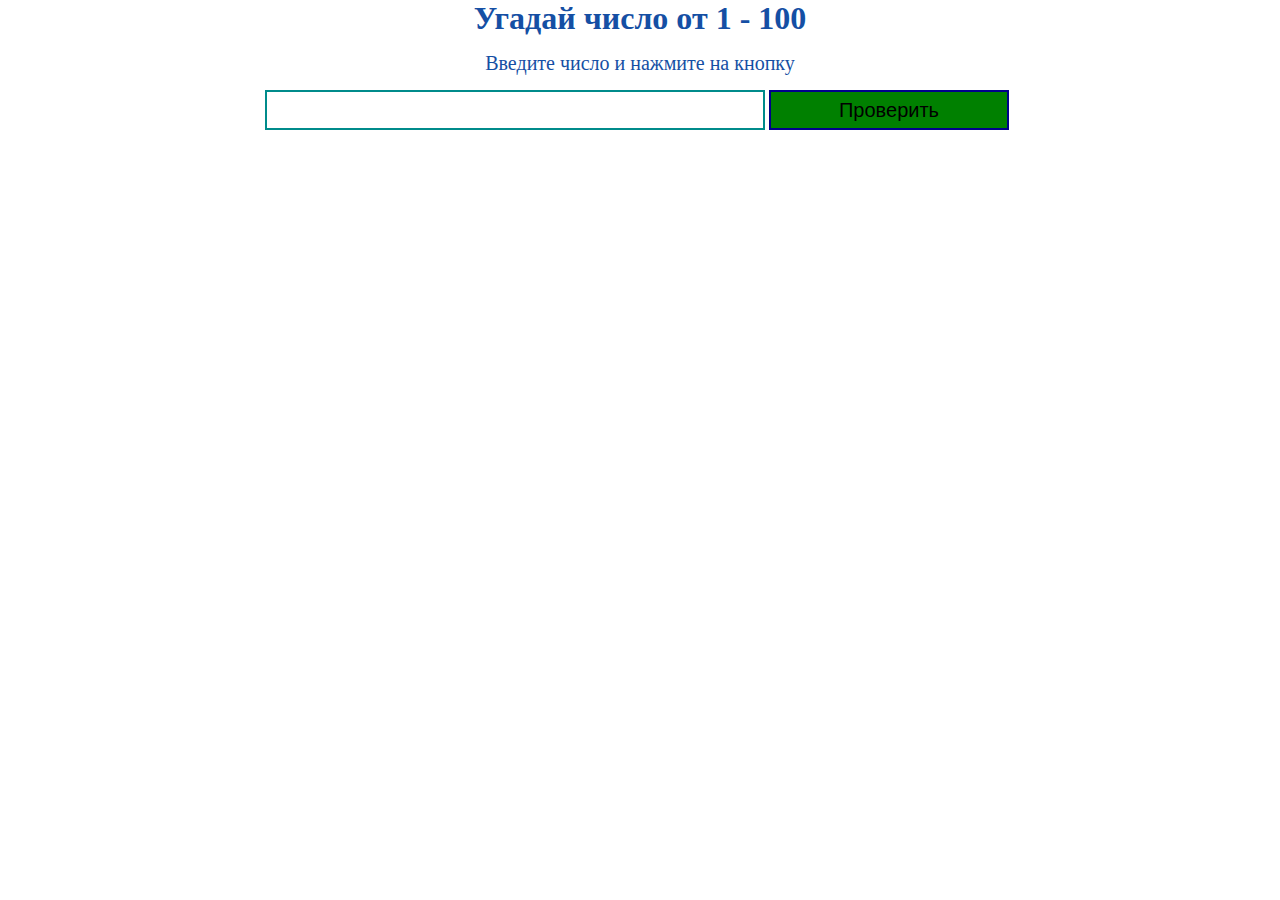
<file: DZ7_Farukh_37-01/index.html>
<!DOCTYPE html>
<html lang="en">
<head>
    <meta charset="UTF-8">
    <title>Title</title>
    <link rel="stylesheet" href="style.css">
</head>
<body>
<div>
    <h1>Угадай число от 1 - 100</h1>
    <p>Введите число и нажмите на кнопку</p>
    <input type="number" id="userNumber">
    <button id="checkButton">Проверить</button>
    <p id="message"></p>
</div>
</body>
<script src="app.js"></script>
</html>
</file>
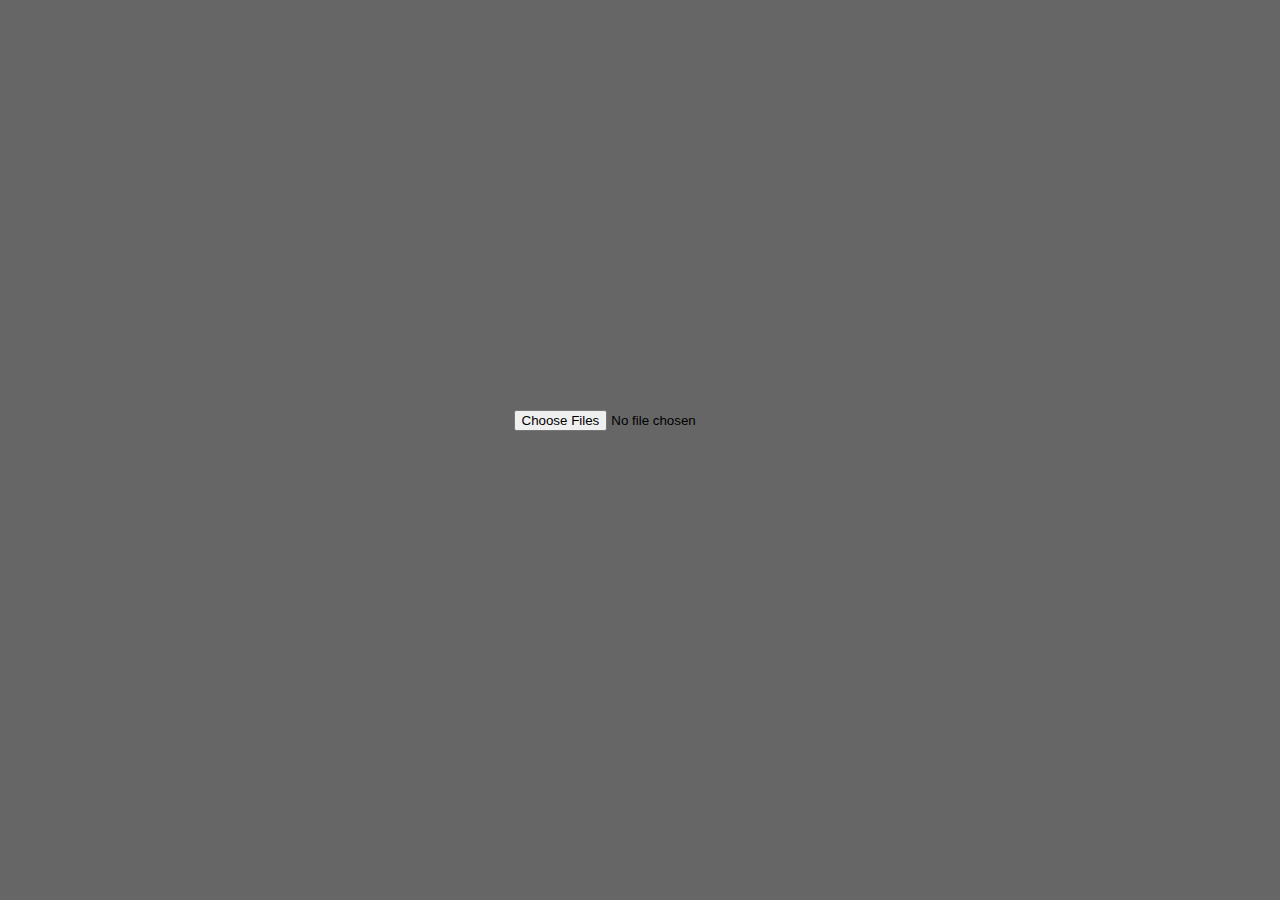
<file: DZ8_Farukh_37-01/index.html>
<!DOCTYPE html>
<html lang="en">
<head>
    <meta charset="UTF-8">
    <title>Title</title>
    <link rel="stylesheet" href="style.css">
</head>
<body>
<input type="file" id="file" accept="immage/*" multiple>
<div class="slider">
    <div class="slides">

    </div>
    <button class="prev">Previous</button>
    <button class="next">Next</button>
    <span class="close-img-icon">
        <button class="close">
            <span>&times;</span>
        </button>
    </span>
</div>

</body>
<script src="app.js"></script>
</html>
</file>
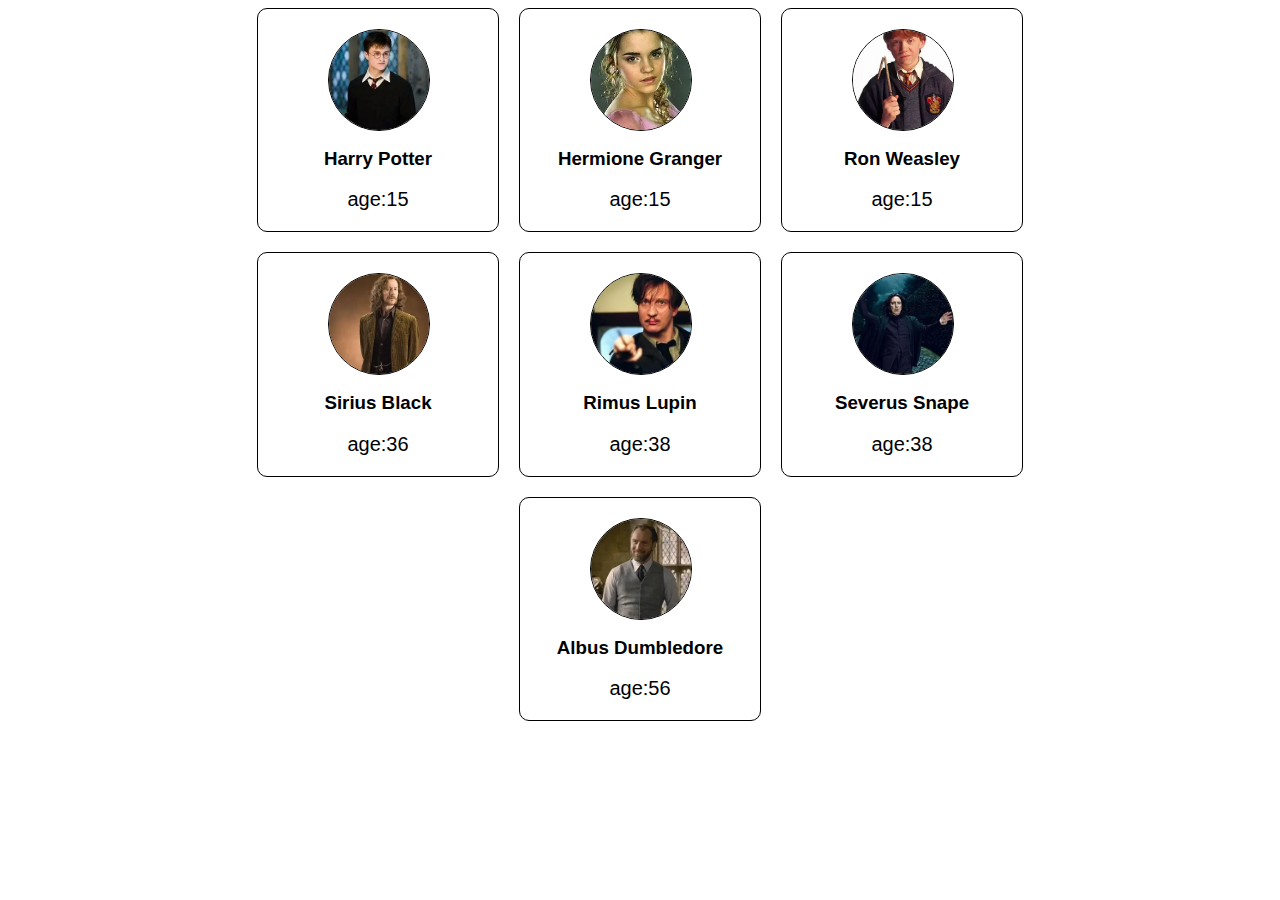
<file: hw4/index.html>
<!DOCTYPE html>
<html lang="en">
<head>
    <meta charset="UTF-8">
    <title>Title</title>
    <link rel="stylesheet" href="style.css">
</head>
<body>
<div class="wrapper">

</div>
</body>
<script src="main.js"></script>
</html>
</file>
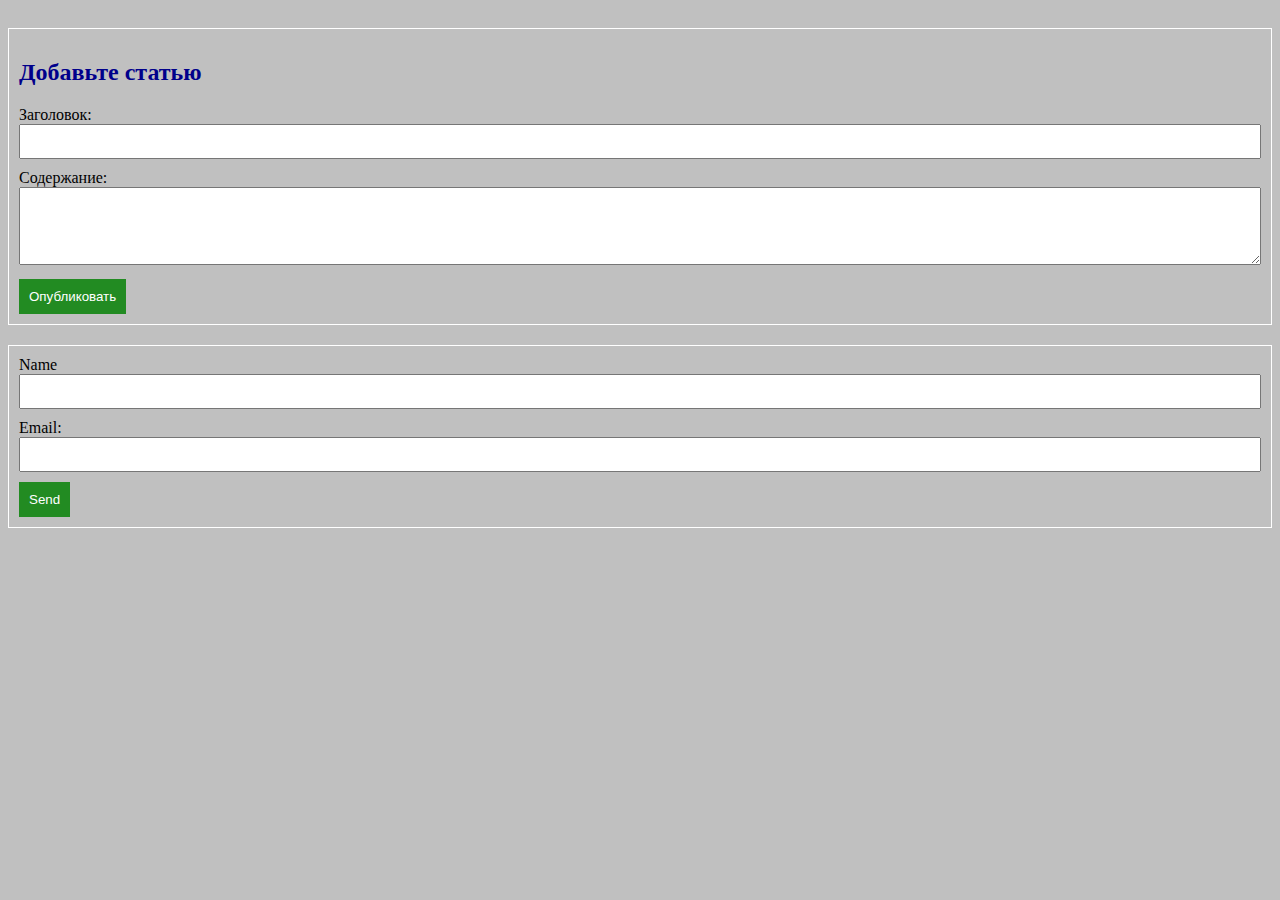
<file: lesson_6/index.html>
<!DOCTYPE html>
<html lang="en">
<head>
    <meta charset="UTF-8">
    <title>Title</title>
    <link rel="stylesheet" href="style.css">

</head>
<body>
<!--<div id="myDiv">-->
<!--    <p>Нашмите на кнопку</p>-->
<!--</div>-->
<!--<button id = "myButton">кнопка</button>-->
<!--<h1 class="text">Hello world </h1>-->
<!--<h1 class="text">Hello world </h1>-->
<!--<h1>Hello world </h1>-->
<!--<h1 id="text">Hello world </h1>-->

<main id="blog-posts">

</main>

<form id="blog-form">
    <h2>Добавьте статью</h2>

    <label for="title">Заголовок:</label>
    <input type="text" id="title" required>

    <label for="content">Содержание:</label>
    <textarea name="content" id="content" rows="4" required></textarea>

    <button onclick="addBlogPost()">Опубликовать</button>
</form>

<form id="myForm">
    <label for="name">Name</label>
    <input type="text" id="name" name="name">
    <label for="email">Email:</label>
    <input type="email" name="email" id="email">
    <br>
    <button type="submit">Send</button>

</form>
</body>
<script src="app.js"></script>
</html>
</file>
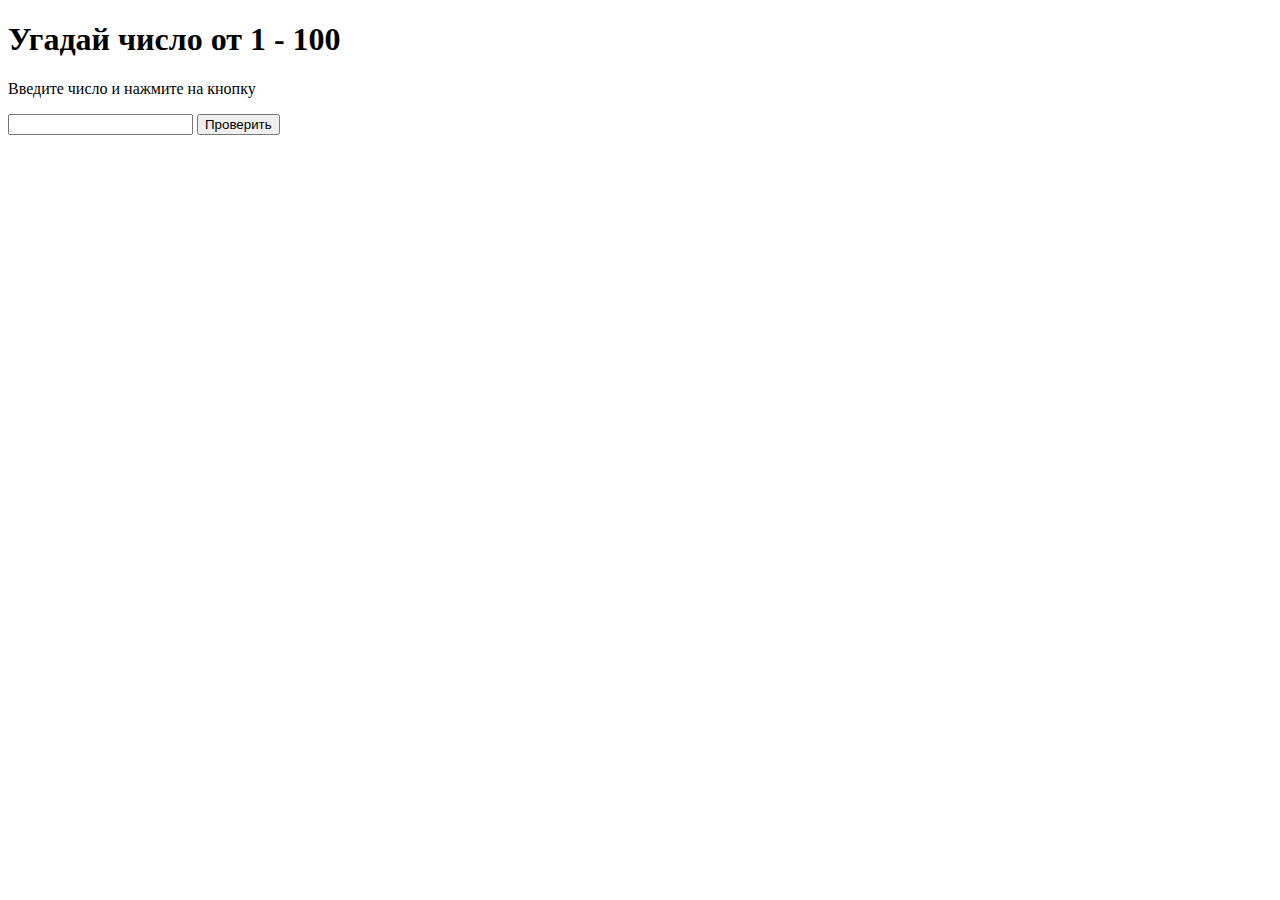
<file: lesson_7.2/index.html>
<!DOCTYPE html>
<html lang="en">
<head>
    <meta charset="UTF-8">
    <title>Title</title>
</head>
<body>
<h1>Угадай число от 1 - 100</h1>
<p>Введите число и нажмите на кнопку</p>
<input type="number" id="userNumber">
<button id="checkbtn">Проверить</button>
<p id="message"></p>

</body>
<script src="app.js"></script>
</html>
</file>
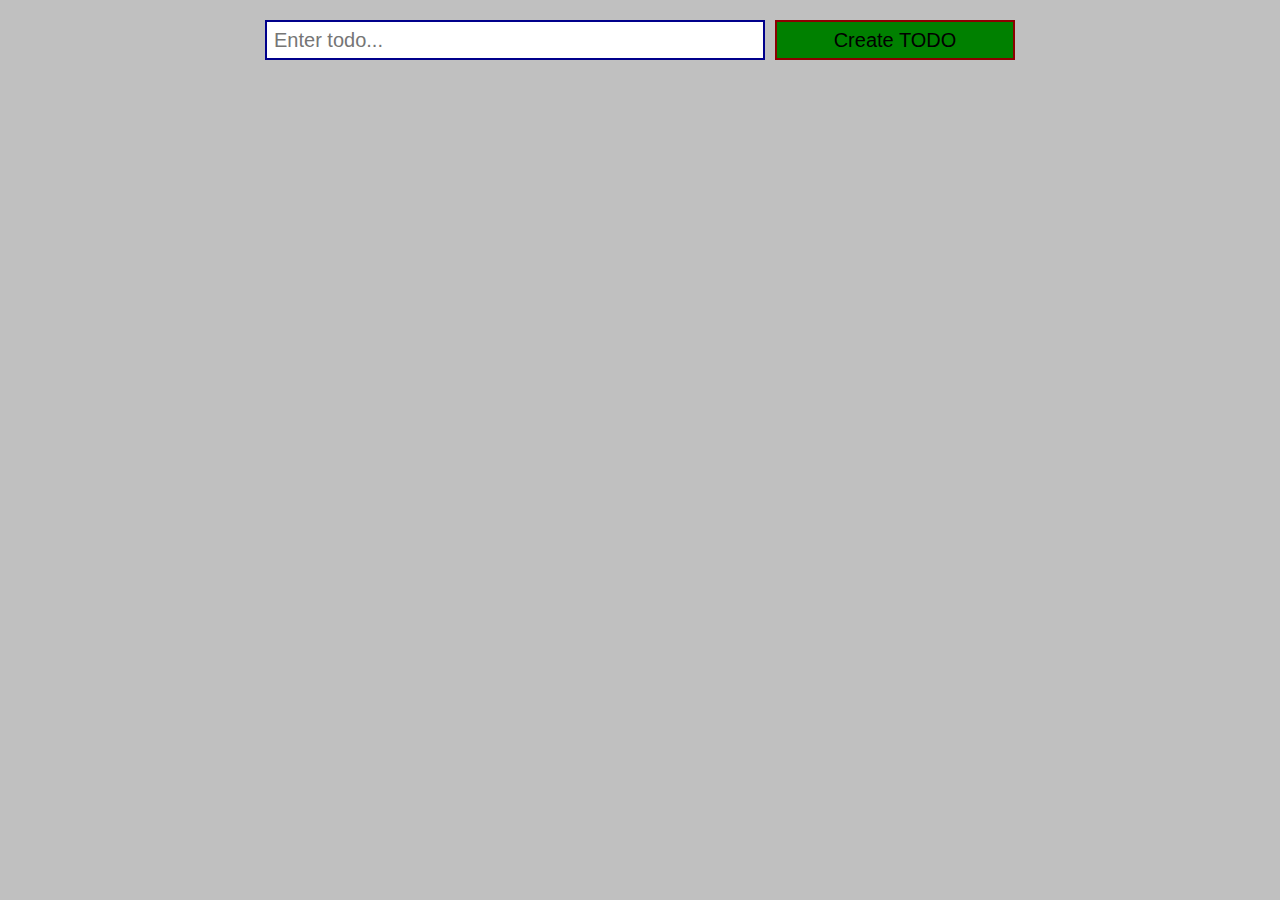
<file: lesson_7/index.html>
<!DOCTYPE html>
<html lang="en">
<head>
    <meta charset="UTF-8">
    <title>Title</title>
  <link rel="stylesheet" href="style.css">
</head>
<body>

<div class="todo">
    <input type="text" placeholder="Enter todo...">
    <button id="create_button">Create TODO</button>
</div>
<div id="todo_list">

</div>
</body>
<script src="app.js"></script>
</html>
</file>
<file: DZ7_Farukh_37-01/style.css>
*{
    padding: 0;
    margin: 0;
    box-sizing: border-box;
}

div{
    margin: 0 auto;
    width: 750px;
}
h1,p{
    text-align: center;
    margin-bottom: 15px;
    color: #154fa4;
}
input{
    border: 2px solid darkcyan;
    font-size: 20px;
    width: 500px;
    height: 40px;
    padding-left: 7px;
}
#checkButton {
    width: 240px;
    height: 40px;
    border: 2px solid darkblue;
    cursor: pointer;
    font-size: 20px;
    background: green;
}
p{
    font-size: 20px;
}
#message{
    margin-top: 10px;
    color: red;
}
</file>
<file: DZ8_Farukh_37-01/style.css>
body{
    display: flex;
    flex-direction: column;
    justify-content: center;
    align-items: center;
    height: 100vh;
    margin: 0;
    background-color: #666666;
}
#file{
    margin-bottom: 20px;
}
.slider{
    position: relative;
    max-width: 600px;
    margin: 20px auto;
    overflow: hidden;
    border-radius: 15px;
}
.slides{
    display: flex;
    overflow: hidden;
    border-radius: 15px;
    transition: transform 0.5s ease-in-out;
}
.prev,
.next{
    position: absolute;
    top: 50%;
    width: 40px;
    height: 40px;
    background-color: burlywood;
    color: black;
    border: none;
    cursor: pointer;
    border-radius: 50%;
    display: flex;
    justify-content: center;
    align-items: center;
    z-index: 1;
}
.next{
    right: 10px;
}
.prev{
    left: 10px;
}
.slides img{
    width: 100%;
    height: 500px;
    border-radius: 15px;
    box-shadow: 0 0 20px rgba(0,0,0,0.3);
}
.close-img-icon{
    position: absolute;
    top: 0;
    right: 0;
    display: block;
}
</file>
<file: hw4/style.css>
.card {
    min-width: 200px;
    padding: 20px;
    border: 1px solid;
    border-radius: 10px;
    text-align: center;
}

.wrapper {
    display: flex;
    width: 800px;
    margin: 0 auto;
    justify-content: center;
    flex-wrap: wrap;
    font-family: sans-serif;
    gap: 20px;
    align-items: center;
}

.person_photo {
    width: 100px;
    height: 100px;
    margin: 0 auto;
}

.person_photo img {
    width: 100%;
    height: 100%;
    border-radius: 50%;
    object-fit: cover;
    border: 1px solid;
}
.age{
    font-size: 20px;
    font-weight: 400;
}
</file>
<file: lesson_6/style.css>
body{
    background: silver;
}

main{
    display: flex;
    flex-wrap: wrap;
    justify-content: space-between;
}

article {
    width: 30%;
    margin-bottom: 15px;
    border: 1px solid white;
    padding: 15px;
    box-sizing: border-box;
}

p{
    color: #666;
}

h2{
    color: darkblue;
}

input,
textarea{
    width: 100%;
    padding: 8px;
    margin-bottom: 10px;
    box-sizing: border-box;
}

form{
    margin-top: 20px;
    padding: 10px;
    border: 1px solid white;
    box-sizing: border-box;
}

button{
    padding: 10px;
    background-color: forestgreen;
    color: white;
    border: none;
    cursor: pointer;
}
</file>
<file: lesson_7/style.css>
*{
    margin: 0;
    padding: 0;
    box-sizing: border-box;
}
body{
    background: silver;
    padding: 20px;
}
.todo{
    display: flex;
    align-items: center;
    justify-content: space-between;
    width: 750px;
    margin: 0 auto;
}

input{
    border: 2px solid darkblue;
    font-size: 20px;
    width: 500px;
    height: 40px;
    padding-left: 7px;
}
#create_button{
    width: 240px;
    height: 40px;
    border: 2px solid darkred;
    cursor: pointer;
    font-size: 20px;
    background: green;
}
#todo_list{
    margin: 0 auto;
    width: 750px;
}
.block_text{
    width: 100%;
    display: flex;
    border: 2px solid black;
    padding: 8px;
    margin-top: 10px;
    align-items: center;
    justify-content: space-between;
}
h3{
    font-size: 20px;
}
.div_button{
    display: flex;
    width: 320px;
    height: 100%;
    justify-content: space-between;
}
.delete_button{
    width: 150px;
    height: 40px;
    background-color: red;
    color: white;
    border: none;
    cursor: pointer;
}
.edit_button{
    width: 150px;
    height: 40px;
    background-color: yellow;
    color: black;
    border: none;
    cursor: pointer
}

.toggle{
    text-decoration: line-through;
}
</file>
